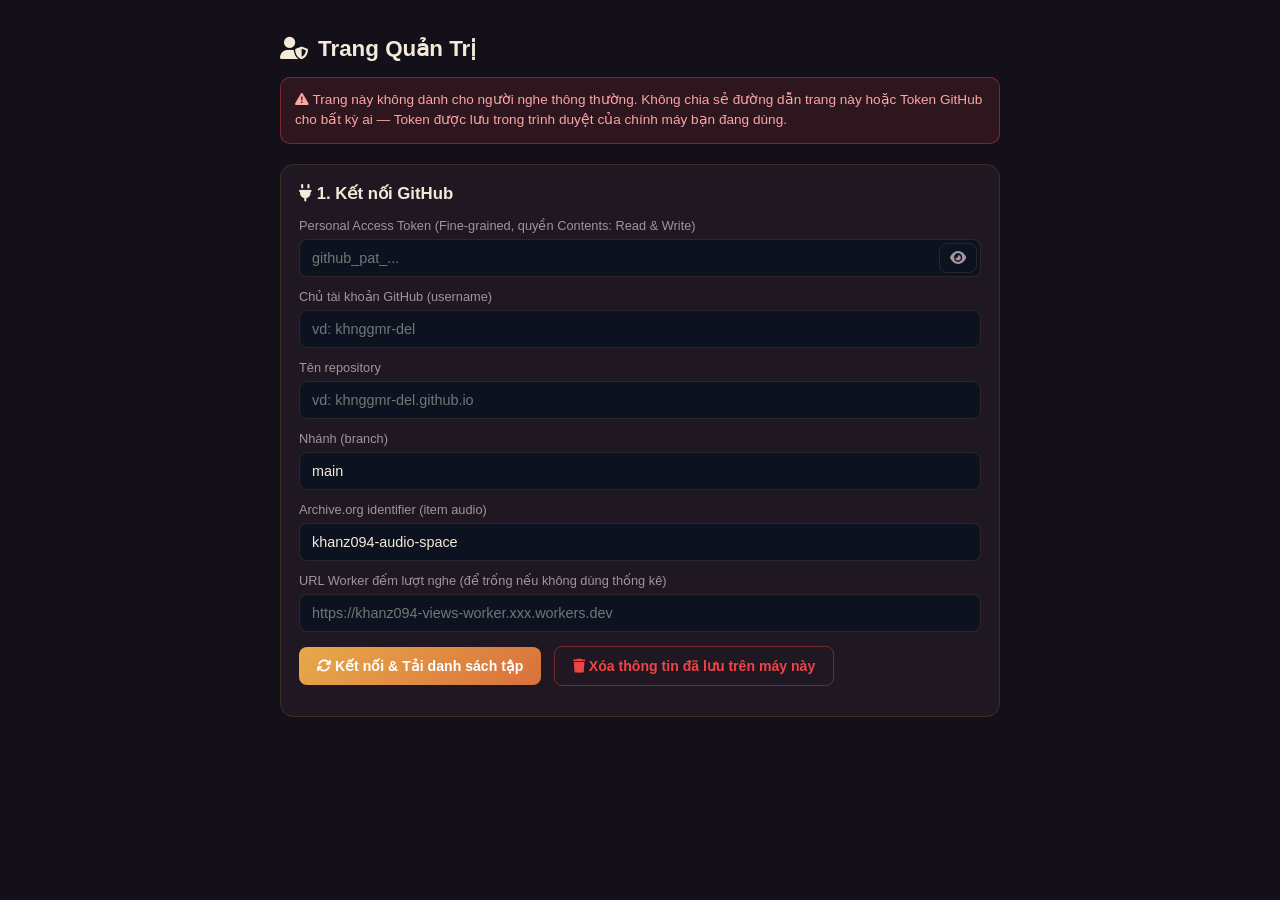
<file: admin.html>
<!DOCTYPE html>
<html lang="vi">
<head>
<meta charset="UTF-8">
<meta name="viewport" content="width=device-width, initial-scale=1.0">
<meta name="robots" content="noindex, nofollow">
<title>Quản Trị — Khanz094 Audio Space</title>
<link rel="stylesheet" href="https://cdnjs.cloudflare.com/ajax/libs/font-awesome/6.5.1/css/all.min.css">
<style>
    :root {
        --bg-color: #14101a;
        --card-bg: #1f1822;
        --card-hover: #2b2130;
        --text-color: #f3ead9;
        --text-muted: #a3939a;
        --primary: #e8a94a;
        --primary-gradient: linear-gradient(135deg, #e8a94a 0%, #d9713c 100%);
        --border-color: rgba(232, 169, 74, 0.14);
        --danger: #ef4444;
        --success: #22c55e;
    }
    * { box-sizing: border-box; }
    body {
        margin: 0;
        font-family: 'Segoe UI', Roboto, sans-serif;
        background: var(--bg-color);
        color: var(--text-color);
        padding: 20px 16px 80px;
    }
    .wrap { max-width: 720px; margin: 0 auto; }
    h1 { font-size: 1.4rem; display: flex; align-items: center; gap: 10px; }
    h2 { font-size: 1.05rem; margin-top: 0; color: var(--text-color); }
    .warn-banner {
        background: rgba(239, 68, 68, 0.12);
        border: 1px solid rgba(239, 68, 68, 0.4);
        color: #fca5a5;
        padding: 12px 14px;
        border-radius: 10px;
        font-size: 0.85rem;
        margin-bottom: 20px;
        line-height: 1.5;
    }
    section {
        background: var(--card-bg);
        border: 1px solid var(--border-color);
        border-radius: 14px;
        padding: 18px;
        margin-bottom: 18px;
    }
    label {
        display: block;
        font-size: 0.8rem;
        color: var(--text-muted);
        margin: 12px 0 6px;
    }
    input[type="text"], input[type="password"], textarea, select {
        width: 100%;
        padding: 10px 12px;
        border-radius: 8px;
        border: 1px solid var(--border-color);
        background: #0c1220;
        color: var(--text-color);
        font-size: 0.9rem;
        font-family: inherit;
    }
    select { appearance: none; -webkit-appearance: none; }
    textarea { resize: vertical; min-height: 60px; }
    button {
        cursor: pointer;
        border: none;
        border-radius: 8px;
        padding: 11px 18px;
        font-weight: 600;
        font-size: 0.88rem;
        margin-top: 14px;
        margin-right: 8px;
    }
    .btn-primary { background: var(--primary-gradient); color: #fff; }
    .btn-secondary { background: transparent; color: var(--text-muted); border: 1px solid var(--border-color); }
    .btn-danger { background: transparent; color: var(--danger); border: 1px solid rgba(239,68,68,0.4); }
    .status-msg { margin-top: 12px; font-size: 0.85rem; line-height: 1.5; }
    .status-msg.error { color: #fca5a5; }
    .status-msg.success { color: #86efac; }
    .status-msg.loading { color: var(--text-muted); }
    .hidden { display: none !important; }
    .episode-card {
        background: #0c1220;
        border: 1px solid var(--border-color);
        border-radius: 10px;
        padding: 14px;
        margin-bottom: 12px;
    }
    .episode-filename {
        font-size: 0.75rem;
        color: var(--text-muted);
        word-break: break-all;
        margin-bottom: 8px;
        font-family: monospace;
    }
    #save-status { min-height: 20px; }
    .save-bar {
        position: sticky;
        bottom: 0;
        background: var(--bg-color);
        padding: 12px 0 4px;
        border-top: 1px solid var(--border-color);
        margin-top: 20px;
    }
    .tag-picker-toggle-btn {
        width: 100%;
        display: flex;
        justify-content: space-between;
        align-items: center;
        margin-top: 0;
        background: #0c1220;
        color: var(--text-color);
        border: 1px solid var(--border-color);
        font-weight: 400;
        text-align: left;
    }
    .tag-picker-toggle-btn .tag-picker-summary {
        color: var(--text-muted);
        font-size: 0.85rem;
        overflow: hidden;
        text-overflow: ellipsis;
        white-space: nowrap;
        margin-right: 8px;
    }
    .tag-picker-toggle-btn i.fa-chevron-down {
        transition: transform 0.15s ease;
        flex-shrink: 0;
    }
    .tag-picker-toggle-btn.open i.fa-chevron-down { transform: rotate(180deg); }
    .tag-picker-panel {
        display: flex;
        flex-wrap: wrap;
        gap: 6px;
        margin-top: 8px;
        padding: 10px;
        background: #0c1220;
        border: 1px solid var(--border-color);
        border-radius: 8px;
    }
    .tag-option-chip {
        margin: 0;
        padding: 6px 12px;
        font-size: 0.78rem;
        font-weight: 600;
        border-radius: 999px;
        background: rgba(255,255,255,0.05);
        color: var(--text-muted);
        border: 1px solid var(--border-color);
    }
    .tag-option-chip.active {
        background: var(--primary-gradient);
        color: #fff;
        border-color: transparent;
    }
    .stats-row {
        display: flex;
        align-items: center;
        gap: 12px;
        padding: 10px 0;
        border-bottom: 1px solid var(--border-color);
    }
    .stats-row:last-child { border-bottom: none; }
    .stats-rank {
        width: 24px;
        text-align: center;
        color: var(--text-muted);
        font-weight: 700;
        flex-shrink: 0;
    }
    .stats-title {
        flex: 1;
        font-size: 0.85rem;
        overflow: hidden;
        text-overflow: ellipsis;
        white-space: nowrap;
    }
    .stats-count {
        color: var(--primary);
        font-weight: 700;
        font-size: 0.85rem;
        flex-shrink: 0;
    }
</style>
</head>
<body>
<div class="wrap">
    <h1><i class="fa-solid fa-user-shield"></i> Trang Quản Trị</h1>
    <div class="warn-banner">
        <i class="fa-solid fa-triangle-exclamation"></i>
        Trang này không dành cho người nghe thông thường. Không chia sẻ đường dẫn trang này hoặc Token GitHub cho bất kỳ ai — Token được lưu trong trình duyệt của chính máy bạn đang dùng.
    </div>

    <section id="config-section">
        <h2><i class="fa-solid fa-plug"></i> 1. Kết nối GitHub</h2>
        <label for="cfg-token">Personal Access Token (Fine-grained, quyền Contents: Read &amp; Write)</label>
        <div style="position:relative;">
            <input type="text" id="cfg-token" placeholder="github_pat_..." style="padding-right:44px;">
            <button type="button" id="btn-toggle-token" class="btn-secondary" style="position:absolute; right:4px; top:50%; transform:translateY(-50%); margin:0; padding:6px 10px; font-size:0.9rem;"><i class="fa-solid fa-eye"></i></button>
        </div>

        <label for="cfg-owner">Chủ tài khoản GitHub (username)</label>
        <input type="text" id="cfg-owner" placeholder="vd: khnggmr-del">

        <label for="cfg-repo">Tên repository</label>
        <input type="text" id="cfg-repo" placeholder="vd: khnggmr-del.github.io">

        <label for="cfg-branch">Nhánh (branch)</label>
        <input type="text" id="cfg-branch" value="main">

        <label for="cfg-archive-id">Archive.org identifier (item audio)</label>
        <input type="text" id="cfg-archive-id" value="khanz094-audio-space">

        <label for="cfg-views-worker">URL Worker đếm lượt nghe (để trống nếu không dùng thống kê)</label>
        <input type="text" id="cfg-views-worker" placeholder="https://khanz094-views-worker.xxx.workers.dev">

        <div>
            <button class="btn-primary" id="btn-connect"><i class="fa-solid fa-arrows-rotate"></i> Kết nối &amp; Tải danh sách tập</button>
            <button class="btn-danger" id="btn-clear-config"><i class="fa-solid fa-trash"></i> Xóa thông tin đã lưu trên máy này</button>
        </div>
        <div id="config-status" class="status-msg"></div>
    </section>

    <section id="episodes-section" class="hidden">
        <h2><i class="fa-solid fa-list"></i> 2. Danh sách tập — sửa tên hiển thị</h2>
        <p style="color:var(--text-muted); font-size:0.85rem; margin-top:-8px;">
            Để trống ô nào thì web sẽ tự dùng tên file gốc / mặc định cho ô đó.
        </p>
        <input type="text" id="episode-search" placeholder="🔍 Tìm theo tên file hoặc tên đã đặt..." style="margin-bottom:14px;">
        <div id="episodes-count" style="color:var(--text-muted); font-size:0.8rem; margin-bottom:10px;"></div>
        <div id="episodes-list"></div>
    </section>

    <section id="stats-section" class="hidden">
        <h2><i class="fa-solid fa-chart-simple"></i> 3. Thống kê lượt nghe</h2>
        <div id="stats-summary" style="color:var(--text-muted); font-size:0.85rem; margin-bottom:14px;"></div>
        <div id="stats-list"></div>
    </section>

    <div class="save-bar hidden" id="save-bar">
        <button class="btn-primary" id="btn-save-all"><i class="fa-solid fa-floppy-disk"></i> Lưu tất cả thay đổi lên GitHub</button>
        <div id="save-status" class="status-msg"></div>
    </div>
</div>

<script>
const LS_KEYS = {
    token: 'khanz094_admin_token',
    owner: 'khanz094_admin_owner',
    repo: 'khanz094_admin_repo',
    branch: 'khanz094_admin_branch',
    archiveId: 'khanz094_admin_archive_id',
    viewsWorker: 'khanz094_admin_views_worker'
};
const OVERRIDES_PATH = 'metadata-overrides.json';
const PLAYABLE_EXTENSIONS = ['.mp3', '.m4a', '.wav', '.ogg', '.flac'];

// Danh sách chủ đề/tag phổ biến trong thị trường truyện audio — hiện dạng
// dropdown để chọn, không cho gõ tay tự do (tránh tình trạng cùng 1 chủ đề
// bị gõ khác nhau, VD "Ngôn tình" / "ngôn tình " thành 2 tag khác nhau).
const TAG_OPTIONS = [
    'Ngôn tình', 'Ngôn tình cổ trang', 'Đam mỹ', 'Bách hợp',
    'Huyền huyễn', 'Tiên hiệp', 'Kiếm hiệp', 'Xuyên không', 'Trọng sinh',
    'Dị giới', 'Đô thị', 'Khoa huyễn', 'Vô hạn lưu',
    'Trinh thám', 'Kinh dị', 'Truyện ma', 'Tâm linh',
    'Cung đấu', 'Trạch đấu', 'Quan trường', 'Dã sử', 'Cổ đại',
    'Hài hước', 'Gia đình', 'Học đường', 'Thanh xuân vườn trường',
    'Ngược tâm', 'Sủng', 'Điền văn', 'Nữ cường', 'Nam cường',
    'Chữa lành', 'Tản văn', 'Truyền cảm hứng', 'Tâm sự',
    'Drama', 'Podcast', 'Radio', 'Khác'
];

let currentOverrides = {};
let currentSha = null; // sha của file metadata-overrides.json hiện tại trên GitHub (null nếu file chưa tồn tại)
let currentEpisodeFiles = []; // danh sách file gốc lấy từ Archive.org
let cfg = {};

function $(id) { return document.getElementById(id); }

function loadSavedConfig() {
    $('cfg-token').value = localStorage.getItem(LS_KEYS.token) || '';
    $('cfg-owner').value = localStorage.getItem(LS_KEYS.owner) || '';
    $('cfg-repo').value = localStorage.getItem(LS_KEYS.repo) || '';
    $('cfg-branch').value = localStorage.getItem(LS_KEYS.branch) || 'main';
    $('cfg-archive-id').value = localStorage.getItem(LS_KEYS.archiveId) || 'khanz094-audio-space';
    $('cfg-views-worker').value = localStorage.getItem(LS_KEYS.viewsWorker) || '';
}

function saveConfigToLocalStorage() {
    localStorage.setItem(LS_KEYS.token, cfg.token);
    localStorage.setItem(LS_KEYS.owner, cfg.owner);
    localStorage.setItem(LS_KEYS.repo, cfg.repo);
    localStorage.setItem(LS_KEYS.branch, cfg.branch);
    localStorage.setItem(LS_KEYS.archiveId, cfg.archiveId);
    localStorage.setItem(LS_KEYS.viewsWorker, cfg.viewsWorker);
}

function sanitizeAsciiField(str) {
    // Header HTTP chỉ chấp nhận ký tự ISO-8859-1 (ASCII cơ bản) — lọc bỏ mọi
    // ký tự ẩn/lạ có thể dính theo khi copy-paste trên điện thoại (khoảng
    // trắng đặc biệt, ký tự vô hình, dấu ngoặc kép thông minh...).
    return str.replace(/[^\x20-\x7E]/g, '').trim();
}

function readConfigFromForm() {
    return {
        token: sanitizeAsciiField($('cfg-token').value),
        owner: sanitizeAsciiField($('cfg-owner').value),
        repo: sanitizeAsciiField($('cfg-repo').value),
        branch: sanitizeAsciiField($('cfg-branch').value) || 'main',
        archiveId: $('cfg-archive-id').value.trim(),
        viewsWorker: sanitizeAsciiField($('cfg-views-worker').value).replace(/\/$/, '')
    };
}

function setConfigStatus(msg, type) {
    const el = $('config-status');
    el.textContent = msg;
    el.className = 'status-msg' + (type ? ' ' + type : '');
}

function setSaveStatus(msg, type) {
    const el = $('save-status');
    el.textContent = msg;
    el.className = 'status-msg' + (type ? ' ' + type : '');
}

/* ============== ARCHIVE.ORG: lấy danh sách file gốc ============== */
function isPlayableFile(fileEntry) {
    const name = (fileEntry.name || '').toLowerCase();
    return PLAYABLE_EXTENSIONS.some(ext => name.endsWith(ext));
}

async function fetchArchiveFiles(identifier) {
    const res = await fetch(`https://archive.org/metadata/${encodeURIComponent(identifier)}`);
    if (!res.ok) throw new Error(`Không thể kết nối Internet Archive (HTTP ${res.status})`);
    const json = await res.json();
    const files = Array.isArray(json.files) ? json.files : [];
    return files.filter(f => isPlayableFile(f) && (f.source === 'original' || !f.source));
}

/* ============== GITHUB API ============== */
function githubHeaders() {
    return {
        'Authorization': `Bearer ${cfg.token}`,
        'Accept': 'application/vnd.github+json',
        'X-GitHub-Api-Version': '2022-11-28'
    };
}

async function fetchOverridesFromGitHub() {
    const url = `https://api.github.com/repos/${cfg.owner}/${cfg.repo}/contents/${OVERRIDES_PATH}?ref=${encodeURIComponent(cfg.branch)}`;
    const res = await fetch(url, { headers: githubHeaders() });

    if (res.status === 404) {
        currentSha = null;
        return {};
    }
    if (res.status === 401) throw new Error('Token không hợp lệ hoặc đã hết hạn.');
    if (res.status === 403) throw new Error('Token không đủ quyền (cần quyền Contents: Read & Write) hoặc đã đạt giới hạn API.');
    if (!res.ok) throw new Error(`Lỗi GitHub API (HTTP ${res.status})`);

    const json = await res.json();
    currentSha = json.sha;
    try {
        const decoded = decodeURIComponent(escape(atob(json.content.replace(/\n/g, ''))));
        const parsed = JSON.parse(decoded);
        return (parsed && typeof parsed === 'object') ? parsed : {};
    } catch (e) {
        throw new Error('File metadata-overrides.json trên GitHub bị lỗi định dạng JSON.');
    }
}

async function saveOverridesToGitHub(overridesObj) {
    const url = `https://api.github.com/repos/${cfg.owner}/${cfg.repo}/contents/${OVERRIDES_PATH}`;
    const jsonStr = JSON.stringify(overridesObj, null, 2);
    const base64Content = btoa(unescape(encodeURIComponent(jsonStr)));

    const body = {
        message: 'Cập nhật tên/mô tả tập qua trang admin',
        content: base64Content,
        branch: cfg.branch
    };
    if (currentSha) body.sha = currentSha;

    const res = await fetch(url, {
        method: 'PUT',
        headers: { ...githubHeaders(), 'Content-Type': 'application/json' },
        body: JSON.stringify(body)
    });

    if (res.status === 401) throw new Error('Token không hợp lệ hoặc đã hết hạn.');
    if (res.status === 403) throw new Error('Token không đủ quyền ghi (cần Contents: Read & Write).');
    if (res.status === 409) throw new Error('File vừa bị thay đổi ở nơi khác. Hãy bấm "Kết nối & Tải danh sách tập" lại rồi thử lưu lại.');
    if (!res.ok) {
        const errJson = await res.json().catch(() => ({}));
        throw new Error(errJson.message || `Lỗi khi lưu lên GitHub (HTTP ${res.status})`);
    }

    const json = await res.json();
    currentSha = json.content.sha;
}

/* ============== RENDER DANH SÁCH TẬP ============== */
function escapeHtml(str) {
    if (!str) return '';
    return String(str).replace(/&/g, '&amp;').replace(/</g, '&lt;').replace(/>/g, '&gt;').replace(/"/g, '&quot;');
}

function buildTagPickerHtml(selectedTags) {
    const selected = (selectedTags || []).map(t => t.trim()).filter(Boolean);
    const selectedKeys = new Set(selected.map(t => t.toLowerCase()));

    // Nếu có tag cũ (gõ tay/lưu trước đây) chưa nằm trong danh sách chuẩn,
    // vẫn thêm vào đầu danh sách để không mất dữ liệu đã đặt.
    const options = [...TAG_OPTIONS];
    selected.forEach(t => {
        if (!options.some(o => o.toLowerCase() === t.toLowerCase())) {
            options.unshift(t);
        }
    });

    const chipsHtml = options.map(opt => {
        const isActive = selectedKeys.has(opt.toLowerCase());
        return `<button type="button" class="tag-option-chip${isActive ? ' active' : ''}" data-tag="${escapeHtml(opt)}">${escapeHtml(opt)}</button>`;
    }).join('');

    const summary = selected.length > 0 ? selected.join(', ') : 'Chưa chọn chủ đề nào — bấm để chọn';

    return `
        <button type="button" class="tag-picker-toggle-btn">
            <span class="tag-picker-summary">${escapeHtml(summary)}</span>
            <i class="fa-solid fa-chevron-down"></i>
        </button>
        <div class="tag-picker-panel hidden">${chipsHtml}</div>`;
}

function renderEpisodesList() {
    const container = $('episodes-list');
    container.innerHTML = currentEpisodeFiles.map((f) => {
        const override = currentOverrides[f.name] || {};
        const overrideTags = Array.isArray(override.tags)
            ? override.tags
            : (override.tag ? [override.tag] : []);
        return `
        <div class="episode-card" data-filename="${escapeHtml(f.name)}">
            <div class="episode-filename"><i class="fa-solid fa-file-audio"></i> ${escapeHtml(f.name)}</div>
            <label>Tên hiển thị</label>
            <input type="text" class="ep-title" placeholder="${escapeHtml(f.name)}" value="${escapeHtml(override.title || '')}">
            <label>Chủ đề / tag (chọn được nhiều)</label>
            <div class="tag-picker">${buildTagPickerHtml(overrideTags)}</div>
            <label>Mô tả (hiện trong player)</label>
            <textarea class="ep-desc" placeholder="Không bắt buộc">${escapeHtml(override.description || '')}</textarea>
        </div>`;
    }).join('');

    $('episodes-section').classList.remove('hidden');
    $('save-bar').classList.remove('hidden');
    $('episode-search').value = '';
    filterEpisodesList();
}

/**
 * Sự kiện dùng ủy quyền (event delegation) trên toàn bộ danh sách tập —
 * hoạt động đúng cho mọi card kể cả sau khi render lại, không cần gắn lại
 * từng phần tử.
 */
$('episodes-list').addEventListener('click', (e) => {
    const toggleBtn = e.target.closest('.tag-picker-toggle-btn');
    if (toggleBtn) {
        const panel = toggleBtn.nextElementSibling;
        panel.classList.toggle('hidden');
        toggleBtn.classList.toggle('open', !panel.classList.contains('hidden'));
        return;
    }

    const chip = e.target.closest('.tag-option-chip');
    if (chip) {
        chip.classList.toggle('active');
        const card = chip.closest('.episode-card');
        const activeTags = Array.from(card.querySelectorAll('.tag-option-chip.active')).map(c => c.dataset.tag);
        const summaryEl = card.querySelector('.tag-picker-summary');
        summaryEl.textContent = activeTags.length > 0 ? activeTags.join(', ') : 'Chưa chọn chủ đề nào — bấm để chọn';
        return;
    }
});

/**
 * Lọc danh sách tập theo tên file / tên đã đặt — chỉ ẩn/hiện DOM, KHÔNG
 * render lại, để không làm mất nội dung đang gõ dở trong các ô input.
 */
function filterEpisodesList() {
    const query = $('episode-search').value.trim().toLowerCase();
    const cards = document.querySelectorAll('.episode-card');
    let visibleCount = 0;

    cards.forEach(card => {
        const filename = card.getAttribute('data-filename').toLowerCase();
        const titleVal = card.querySelector('.ep-title').value.toLowerCase();
        const match = !query || filename.includes(query) || titleVal.includes(query);
        card.style.display = match ? '' : 'none';
        if (match) visibleCount++;
    });

    $('episodes-count').textContent = query
        ? `Hiện ${visibleCount} / ${cards.length} tập`
        : `Tổng cộng ${cards.length} tập`;
}

function collectOverridesFromForm() {
    const result = {};
    document.querySelectorAll('.episode-card').forEach(card => {
        const filename = card.getAttribute('data-filename');
        const title = card.querySelector('.ep-title').value.trim();
        const tags = Array.from(card.querySelectorAll('.tag-option-chip.active')).map(c => c.dataset.tag);
        const description = card.querySelector('.ep-desc').value.trim();
        if (title || tags.length > 0 || description) {
            result[filename] = {};
            if (title) result[filename].title = title;
            if (tags.length > 0) result[filename].tags = tags;
            if (description) result[filename].description = description;
        }
    });
    return result;
}

/* ============== SỰ KIỆN ============== */
/**
 * Lấy tên hiển thị của 1 tập theo đúng logic ưu tiên giống trang chính:
 * tên đã đặt qua admin > tên file gốc.
 */
function getEpisodeDisplayTitle(filename) {
    const override = currentOverrides[filename];
    if (override && override.title) return override.title;
    const dotIndex = filename.lastIndexOf('.');
    return dotIndex > -1 ? filename.slice(0, dotIndex) : filename;
}

function safeNameFromFilename(filename) {
    const dotIndex = filename.lastIndexOf('.');
    const nameClean = dotIndex > -1 ? filename.slice(0, dotIndex) : filename;
    return nameClean
        .toLowerCase()
        .normalize('NFD').replace(/[\u0300-\u036f]/g, '')
        .replace(/[^a-z0-9]+/g, '-')
        .replace(/(^-|-$)/g, '');
}

async function loadAndRenderStats() {
    const section = $('stats-section');
    const summaryEl = $('stats-summary');
    const listEl = $('stats-list');

    if (!cfg.viewsWorker) {
        section.classList.add('hidden');
        return;
    }

    section.classList.remove('hidden');
    summaryEl.textContent = 'Đang tải thống kê...';
    listEl.innerHTML = '';

    try {
        const res = await fetch(`${cfg.viewsWorker}/counts`);
        if (!res.ok) throw new Error(`HTTP ${res.status}`);
        const counts = await res.json();

        // Ghép lượt nghe (theo safeName) với tên hiển thị của từng tập
        const rows = currentEpisodeFiles.map(f => {
            const safeName = safeNameFromFilename(f.name);
            return {
                title: getEpisodeDisplayTitle(f.name),
                count: counts[safeName] || 0
            };
        }).sort((a, b) => b.count - a.count);

        const totalViews = rows.reduce((sum, r) => sum + r.count, 0);
        summaryEl.textContent = `Tổng ${totalViews} lượt nghe trên ${rows.length} tập`;

        listEl.innerHTML = rows.map((r, idx) => `
            <div class="stats-row">
                <span class="stats-rank">${idx + 1}</span>
                <span class="stats-title">${escapeHtml(r.title)}</span>
                <span class="stats-count">${r.count}</span>
            </div>
        `).join('');
    } catch (err) {
        summaryEl.textContent = '';
        listEl.innerHTML = `<div style="color:#fca5a5; font-size:0.85rem;">Không tải được thống kê: ${escapeHtml(err.message)}</div>`;
        console.error(err);
    }
}

$('btn-connect').addEventListener('click', async () => {
    cfg = readConfigFromForm();

    if (!cfg.token || !cfg.owner || !cfg.repo || !cfg.archiveId) {
        setConfigStatus('Vui lòng điền đủ Token, Owner, Repo và Archive.org identifier.', 'error');
        return;
    }

    saveConfigToLocalStorage();
    setConfigStatus('Đang tải danh sách tập từ Internet Archive...', 'loading');

    try {
        currentEpisodeFiles = await fetchArchiveFiles(cfg.archiveId);

        if (currentEpisodeFiles.length === 0) {
            setConfigStatus('Không tìm thấy file audio nào trên Archive.org với identifier này.', 'error');
            return;
        }

        setConfigStatus('Đang tải file tên riêng hiện có từ GitHub...', 'loading');
        currentOverrides = await fetchOverridesFromGitHub();

        setConfigStatus(`Đã kết nối. Tìm thấy ${currentEpisodeFiles.length} tập.`, 'success');
        renderEpisodesList();
        loadAndRenderStats(); // không await — chạy nền, không chặn phần chính
    } catch (err) {
        if (err instanceof TypeError && /header/i.test(err.message)) {
            setConfigStatus('Token hoặc thông tin bạn nhập chứa ký tự không hợp lệ. Hãy xóa hết ô Token, gõ lại tay từng ký tự đầu/cuối cho chắc, hoặc copy lại token từ GitHub rồi dán lại.', 'error');
        } else {
            setConfigStatus(err.message, 'error');
        }
        console.error(err);
    }
});

$('btn-clear-config').addEventListener('click', () => {
    if (!confirm('Xóa Token và thông tin đã lưu trên máy này? (Không ảnh hưởng gì trên GitHub, chỉ xóa khỏi trình duyệt)')) return;
    Object.values(LS_KEYS).forEach(k => localStorage.removeItem(k));
    $('cfg-token').value = '';
    $('cfg-owner').value = '';
    $('cfg-repo').value = '';
    $('cfg-branch').value = 'main';
    $('cfg-archive-id').value = 'khanz094-audio-space';
    setConfigStatus('Đã xóa thông tin đã lưu.', 'success');
});

$('btn-save-all').addEventListener('click', async () => {
    const btn = $('btn-save-all');
    btn.disabled = true;
    setSaveStatus('Đang lưu lên GitHub...', 'loading');

    try {
        const updatedOverrides = collectOverridesFromForm();
        await saveOverridesToGitHub(updatedOverrides);
        currentOverrides = updatedOverrides;
        setSaveStatus('✅ Đã lưu thành công! Trang web chính sẽ hiện tên mới ngay lần tải sau.', 'success');
    } catch (err) {
        setSaveStatus('❌ ' + err.message, 'error');
        console.error(err);
    } finally {
        btn.disabled = false;
    }
});

$('btn-toggle-token').addEventListener('click', () => {
    const input = $('cfg-token');
    const icon = $('btn-toggle-token').querySelector('i');
    if (input.type === 'text') {
        input.type = 'password';
        icon.className = 'fa-solid fa-eye-slash';
    } else {
        input.type = 'text';
        icon.className = 'fa-solid fa-eye';
    }
});

$('episode-search').addEventListener('input', filterEpisodesList);

loadSavedConfig();
</script>
</body>
</html>
</file>
